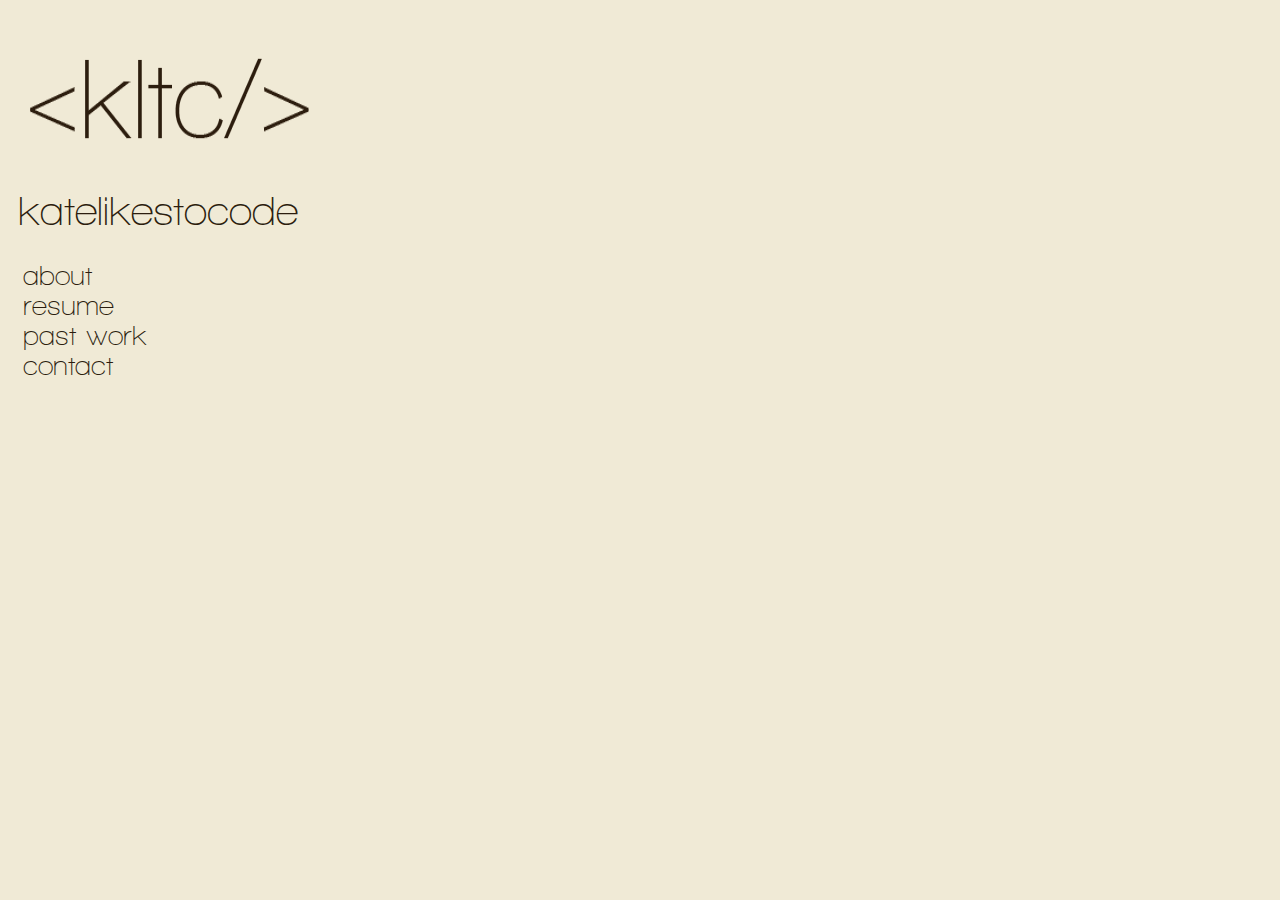
<file: index.html>
<head>
	<!--STYLE SHEET-->
	
	<meta name="google-site-verification" content="JFJXjpefN73F7rm_LLXjnGAKUydFY1BwRYJKYJWMZ2E" />
	
	<link rel="stylesheet" href="font/walkwaysemibold_regular/stylesheet.css" type="text/css" charset="utf-8" />
	<link rel="stylesheet" href="font/walkwaysemibold_oblique/stylesheet.css" type="text/css" charset="utf-8" />
	
	<style>
		
		body {
			color: #2c1d0e;
			background-color:#f0ead6
		}
		
		nav{    
			width: 300px;
			float: left;
			display: inline;
			margin: 10;
			padding: 0;
			margin-right: 1em;
			font-size: 1.75em;
			font-family: Walkway Semibold, Geneva, Tahoma, sans-serif;
		}
		
		nav ul {
			padding-left: 5px;
		}
		
		nav ul li{
			list-style: none;
			
		}
		
		a {
			color: #2c1d0e;
			text-decoration: none;
		}
		
		a:hover {
			color: #979089;
		}
		
		section#main{
			width: 620;
			float: left;
			display: inline; 
			margin: 10;
			padding: 0;
			font-family: Geneva, Tahoma, sans-serif;    
		}

		h1 {
			font-size: 2em;
			font-family: Walkway Semibold, Geneva, Tahoma, sans-serif;
		}

		h2 {
			font-size: 1.75em;
			font-family: Walkway Semibold, Geneva, Tahoma, sans-serif;
		}
	
		article ul {
			padding-left: 20px;
			
		}
		
		article img {
			padding-bottom: 20px;
		}
		
	</style>
</head>


<body>
	<!--LEFT NAV-->
	<header></header>
	
	<nav class="leftnav">
	<a href="index.html"><img src="images/kltc-logo.png" height="170" width="300"/></a>
	<font style="font-size:1.5em"><a href="index.html">katelikestocode</a></font>
	<ul>
		<li><a href="about.html">about</a></li>
		<li><a href="resume.html">resume</a></li>
		<li><a href="work.html">past work</a></li>
		<li><a href="contact.html">contact</a></li>
	</ul>
	</nav>
	
	<!--MAIN-->
	<section id="main">
		<article>
		 
		</article>
	</section>
	
</body>
</file>
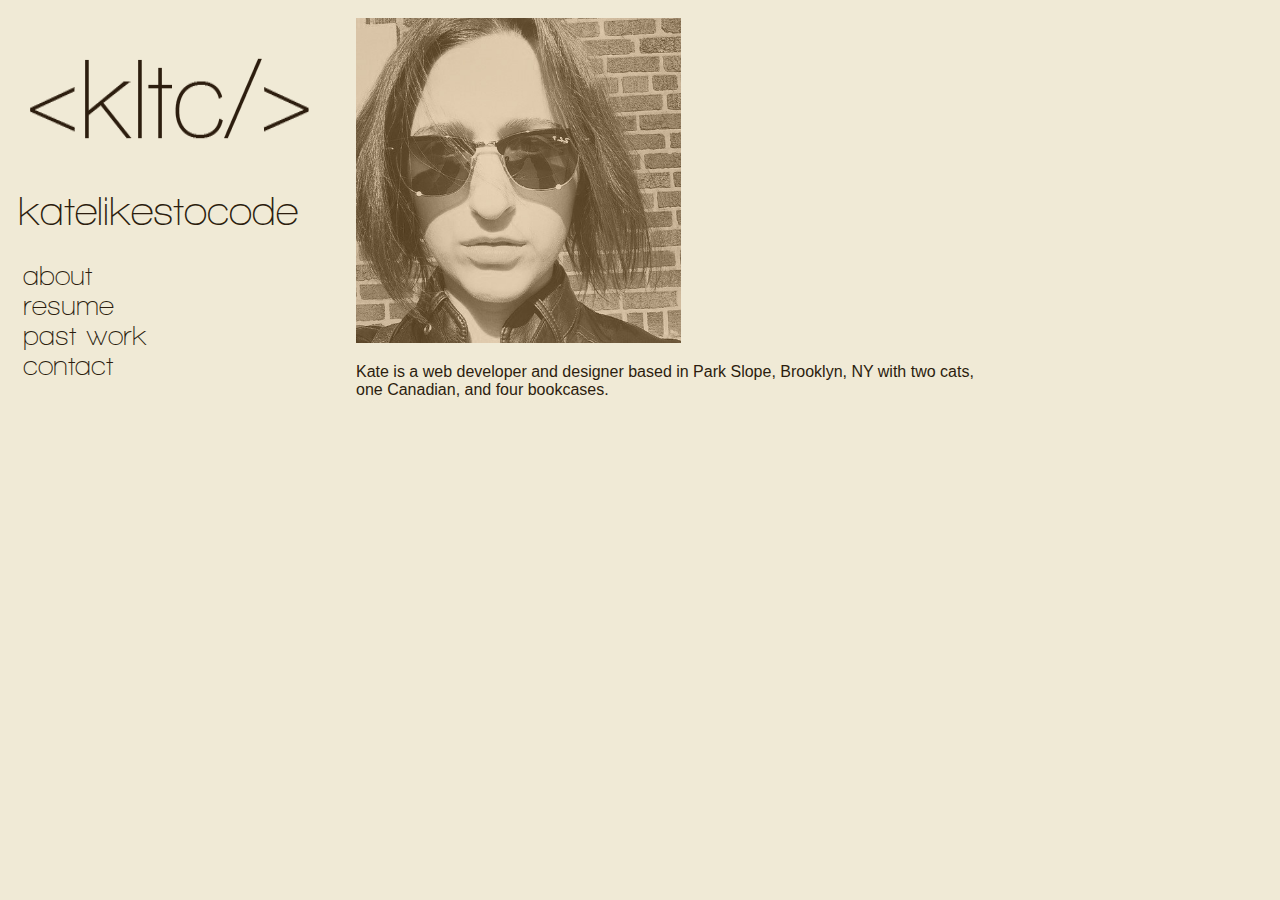
<file: about.html>
<head>
	<!--STYLE SHEET-->
	
		<link rel="stylesheet" href="font/walkwaysemibold_regular/stylesheet.css" type="text/css" charset="utf-8" />
		<link rel="stylesheet" href="font/walkwaysemibold_oblique/stylesheet.css" type="text/css" charset="utf-8" />
	
	<style>
		
		body {
			color: #2c1d0e;
			background-color:#f0ead6
		}
		
		nav{    
			width: 300px;
			float: left;
			display: inline;
			margin: 10;
			padding: 0;
			margin-right: 1em;
			font-size: 1.75em;
			font-family: Walkway Semibold, Geneva, Tahoma, sans-serif;
		}
		
		nav ul {
			padding-left: 5px;
		}
		
		nav ul li{
			list-style: none;
			
		}
		
		a {
			color: #2c1d0e;
			text-decoration: none;
		}
		
		a:hover {
			color: #979089;
		}
		
		section#main{
			width: 620;
			float: left;
			display: inline; 
			margin: 10;
			padding: 0;
			font-family: Geneva, Tahoma, sans-serif;    
		}

		h2 {
			font-size: 1.75em;
			font-family: Walkway Semibold, Geneva, Tahoma, sans-serif;
		}
	
		article ul {
			padding-left: 20px;
			
		}
		
		article img {
			padding-bottom: 20px;
		}
		
	</style>
</head>


<body>
	<!--LEFT NAV-->
	<header></header>
	
	<nav class="leftnav">
	<a href="index.html"><img src="images/kltc-logo.png" height="170" width="300"/></a>
	<font style="font-size:1.5em"><a href="index.html">katelikestocode</a></font>
	<ul>
		<li><a href="about.html">about</a></li>
		<li><a href="resume.html">resume</a></li>
		<li><a href="work.html">past work</a></li>
		<li><a href="contact.html">contact</a></li>
	</ul>
	</nav>
	
	<!--MAIN-->
	<section id="main">
		<article>
		<img src="images/katesepia.jpg" wide="325" height="325" title="Oh hai, Kate here."/><br/>
		Kate is a web developer and designer based in Park Slope, Brooklyn, NY with two cats, one Canadian, and four bookcases.<br/>
		</article>
	</section>
	
</body>
</file>
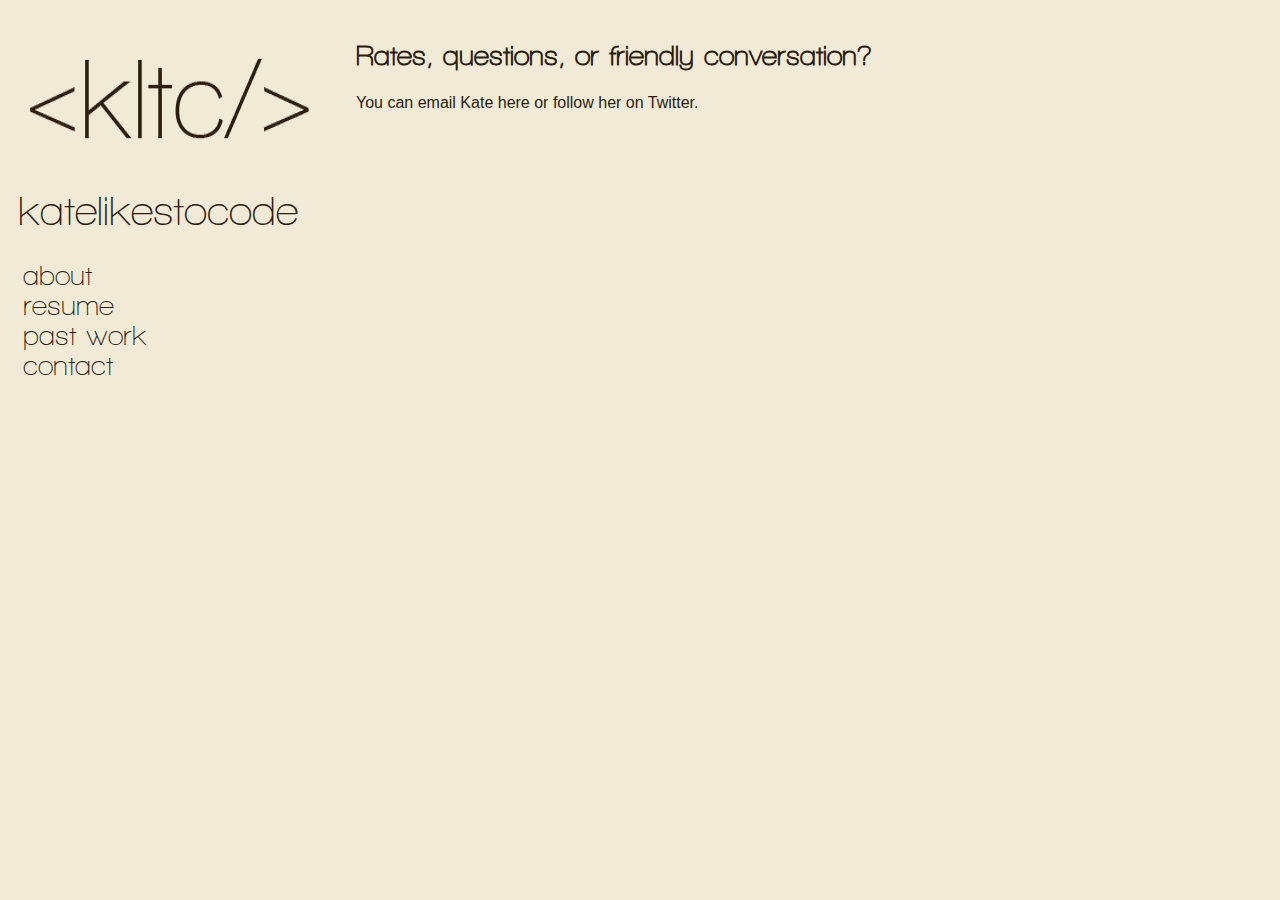
<file: contact.html>
<head>
	<!--STYLE SHEET-->
	
		<link rel="stylesheet" href="font/walkwaysemibold_regular/stylesheet.css" type="text/css" charset="utf-8" />
		<link rel="stylesheet" href="font/walkwaysemibold_oblique/stylesheet.css" type="text/css" charset="utf-8" />
	
	<style>
		
		body {
			color: #2c1d0e;
			background-color:#f0ead6
		}
		
		nav{    
			width: 300px;
			float: left;
			display: inline;
			margin: 10;
			padding: 0;
			margin-right: 1em;
			font-size: 1.75em;
			font-family: Walkway Semibold, Geneva, Tahoma, sans-serif;
		}
		
		nav ul {
			padding-left: 5px;
		}
		
		nav ul li{
			list-style: none;
			
		}
		
		a {
			color: #2c1d0e;
			text-decoration: none;
		}
		
		a:hover {
			color: #979089;
		}
		
		section#main{
			width: 620;
			float: left;
			display: inline; 
			margin: 10;
			padding: 0;
			font-family: Geneva, Tahoma, sans-serif;    
		}

		h1 {
			font-size: 2em;
			font-family: Walkway Semibold, Geneva, Tahoma, sans-serif;
		}

		h2 {
			font-size: 1.75em;
			font-family: Walkway Semibold, Geneva, Tahoma, sans-serif;
		}
	
		article ul {
			padding-left: 20px;
			
		}
		
		article img {
			padding-bottom: 20px;
		}
		
	</style>
</head>


<body>
	<!--LEFT NAV-->
	<header></header>
	
	<nav class="leftnav">
	<a href="index.html"><img src="images/kltc-logo.png" height="170" width="300"/></a>
	<font style="font-size:1.5em"><a href="index.html">katelikestocode</a></font>
	<ul>
		<li><a href="about.html">about</a></li>
		<li><a href="resume.html">resume</a></li>
		<li><a href="work.html">past work</a></li>
		<li><a href="contact.html">contact</a></li>
	</ul>
	</nav>
	
	<!--MAIN-->
	<section id="main">
		<article>
		<h2>Rates, questions, or friendly conversation?</h2>

		You can <a href="mailto:kate.pais@gmail.com">email Kate here</a> or <a href="http://twitter.com/katelikestoread">follow her on Twitter</a>.
		</article>
	</section>
	
</body>
</file>
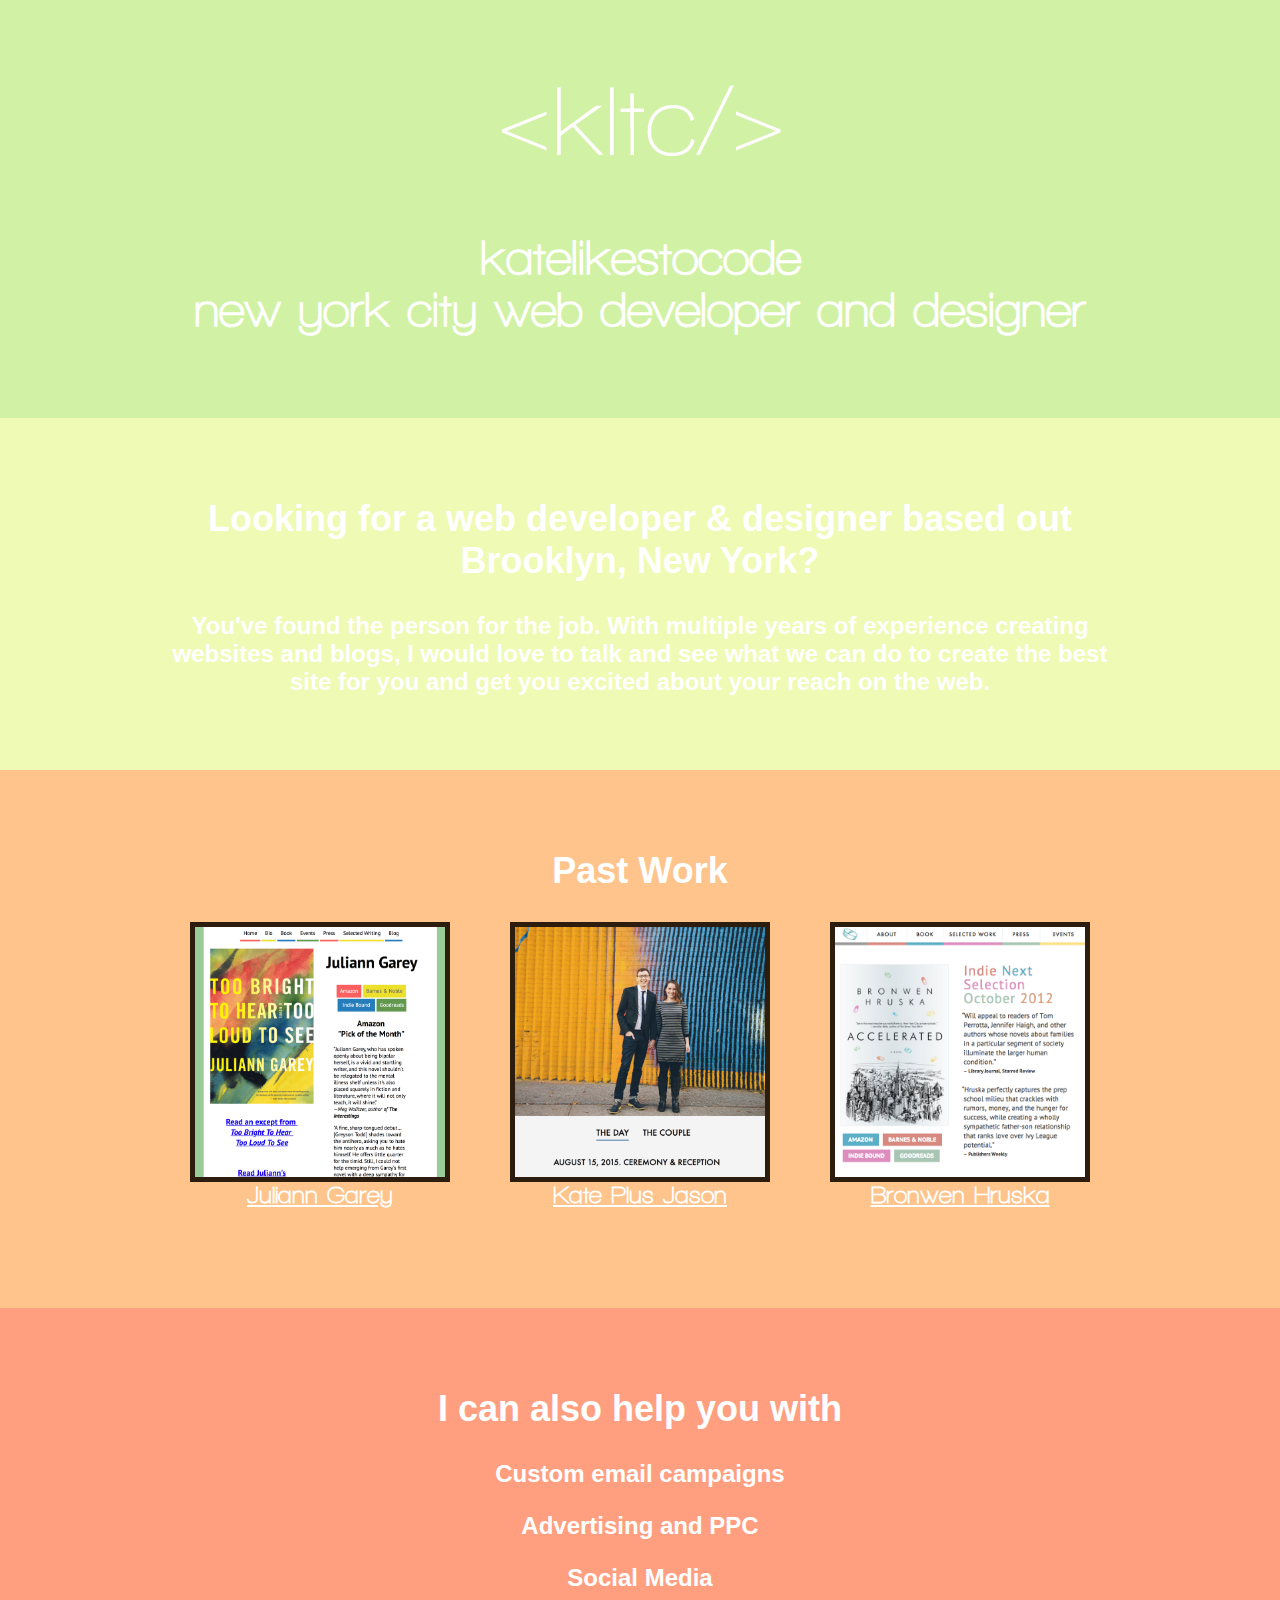
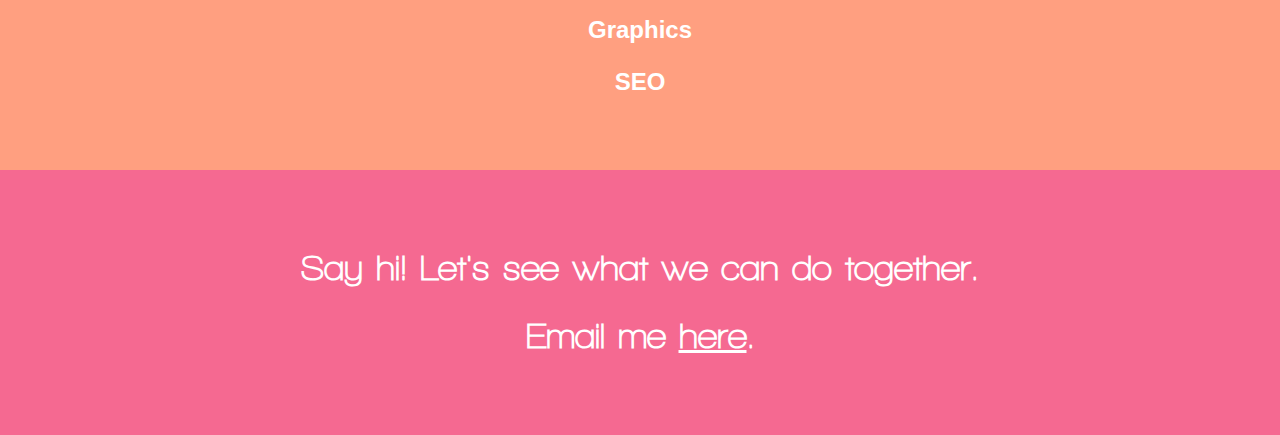
<file: index2.html>
<head>
	
	<meta name="google-site-verification" content="JFJXjpefN73F7rm_LLXjnGAKUydFY1BwRYJKYJWMZ2E" />
	
	<link rel="stylesheet" href="font/walkwaysemibold_regular/stylesheet.css" type="text/css" charset="utf-8" />
	<link rel="stylesheet" href="font/walkwaysemibold_oblique/stylesheet.css" type="text/css" charset="utf-8" />
		
	<style>
		body {
				margin: 0;
				padding: 0;
				margin-top: 0;
				padding-top: 0;
				font-family: Geneva, Tahoma, sans-serif;
				font-weight: bold;
				font-size: 1.5em;
				color: #ffffff;

			}
		
		ul {
				display: block;
				list-style-type: none;
				text-align: center;
				
		}
		
		ul li {
				display: inline;
				padding: 10px;
		}
		
		.slide {

				width:100%;
				text-align: center;
				
			}
			
		
		.content-box {
				padding-top: 50px;
				padding-bottom: 50px;
				margin-left:auto;
				margin-right:auto;
				width: 960px;
		}
			
		#column-left { 
			width: 320px;
			float: left; 
			margin-left:auto;
			margin-right:auto;
			padding-bottom:50px;
			}   
			
		#column-center { 
			width: 320px; 
			float: left; 
			margin-left:auto;
			margin-right:auto;
			padding-bottom:50px;
			}   
			
		#column-right { 
			width: 320px;
			float: left; 
			margin-left:auto;
			margin-right:auto;
			padding-bottom:50px;
			} 
		
		#clear {
			clear: both;
		}
		
		img {
		
		}
		
		h1 {
			font-family: Walkway Semibold, Geneva, Tahoma, sans-serif;
		}
		
		.white-style {
			font-family: Walkway Semibold, Geneva, Tahoma, sans-serif;
			color: #ffffff;
			text-align: center;
		}
		

		
	/**	
		.namefield { 
			width: 500px; 
			height: 20px; 
			border: 1px solid #2c1d0e;
			text-align: left;
			}
		
		.emailfield { 
			width: 450px; 
			height: 20px; 
			border: 1px solid #2c1d0e;
			text-align: left;
			}
		
		.contentfield {
			width: 400px; 
			height: 100px; 
			border: 1px solid #2c1d0e;
			white-space: normal;
			text-align: left;
		}
		
		.submissionbutton {
			width: 150px; 
			height: 50px; 
			border: 1px solid #2c1d0e;
			padding: 5px; 
		}
		
		**/
			
	</style>
	
	
</head>



<body>

<!--TOP SECTION -->	
	<div class = "slide" style = "background-color: #D1F2A5;">
		<div class="content-box">
			<div class = "top-slide">
				<img src="images/kltc-logo-white.png" /><br/>
				<h1>katelikestocode<br/>
				new york city web developer and designer
				</h1>
			</div>
		</div>
	</div>

<!--THE COUPLE SECTION-->
	<div class = "slide" style = "background-color: #EFFAB4;">
		<div class="content-box">
				<h2>
				Looking for a web developer & designer based out Brooklyn, New York?
				</h2>
				<p>
				You've found the person for the job. With multiple years of experience creating websites and blogs, I would love to talk and see what we can do to create the best site for you and get you excited about your reach on the web.
				</p>
			</div>
		</div>
	</div>

<!--PICTURE SECTION-->
	<div class="slide" style = "background-color: #FFC48C;">
		<div class="content-box">
				<h2 style="color:#ffffff;"><strong>Past Work</strong></h2>

							<div id="column-left" >
								<a href="http://julianngarey.com"><img width="250" height="250" style="border: 5px #2c1d0e solid;" src="images/julianngarey-home.png"/></a><br/>
								<a href="http://julianngarey.com" class="white-style">Juliann Garey</a>
								
							</div>
							<div id="column-center">
								<a href="http://kateplusjason.com"><img width="250" height="250" style="border: 5px #2c1d0e solid;" src="images/kateplusjason-home.png"/></a><br/>
								<a href="http://kateplusjason.com" class="white-style">Kate Plus Jason</a>
							</div>
							<div id="column-right">
								<a href="http://bronwenhruska.com"><img width="250" height="250" src="images/bronwenhruska-home.png" style="border: 5px #2c1d0e solid;" /></a><br/>
								<a href="http://bronwenhruska.com" class="white-style">Bronwen Hruska</a>
							</div>

					<div id="clear"/>
		</div>
	</div>

<!--WEDDING DETAILS SECTION-->
	<div class = "slide" id="clear" style = "background-color: #FF9F80;">
		<div class="content-box">
			<div class="details-slide" style="color: #ffffff;">
				<h2>I can also help you with</h2>
				<p>Custom email campaigns</p>
				<p>Advertising and PPC</p>
				<p>Social Media</p>
				<p>Graphics</p>
				<p>SEO</p>
			</div>
		</div>
	</div>
	
<!--RSVP SECTION-->
	<div class = "slide" style = "background-color: #F56991;">
		<div class="content-box">
			<div class="rsvp-slide white-style">
				<h2>Say hi! Let's see what we can do together.</h2>
				
				<h2>Email me <a style="color: #ffffff;" href="mailto:kate@katelikestocode.com">here</a>.</h2>
			</div>
		</div>
	</div>


</body>
</file>
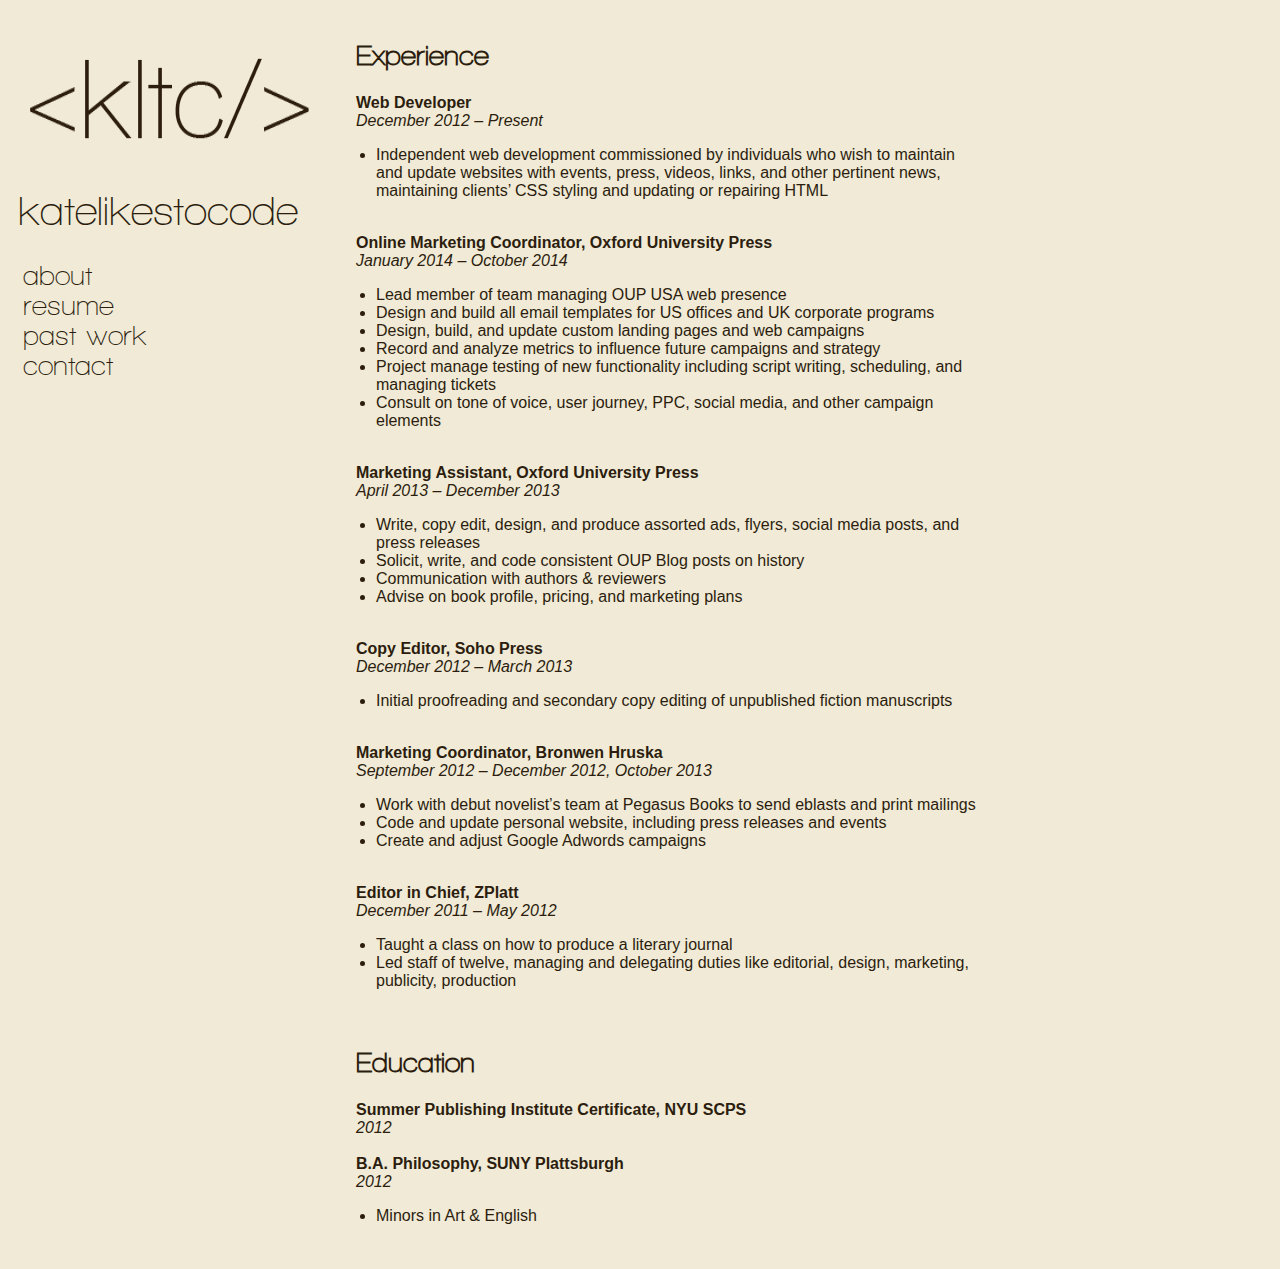
<file: resume.html>
<head>
	<!--STYLE SHEET-->
	
		<link rel="stylesheet" href="font/walkwaysemibold_regular/stylesheet.css" type="text/css" charset="utf-8" />
		<link rel="stylesheet" href="font/walkwaysemibold_oblique/stylesheet.css" type="text/css" charset="utf-8" />
	
	<style>
		
		
		body {
			color: #2c1d0e;
			background-color:#f0ead6
		}
		
		nav{    
			width: 300px;
			float: left;
			display: inline;
			margin: 10;
			padding: 0;
			margin-right: 1em;
			font-size: 1.75em;
			font-family: Walkway Semibold, Geneva, Tahoma, sans-serif;
		}
		
		nav ul {
			padding-left: 5px;
		}
		
		nav ul li{
			list-style: none;
			
		}
		
		a {
			color: #2c1d0e;
			text-decoration: none;
		}
		
		a:hover {
			color: #979089;
		}
		
		section#main{
			width: 620;
			float: left;
			display: inline; 
			margin: 10;
			padding: 0;
			font-family: Geneva, Tahoma, sans-serif;    
		}

		h1 {
			font-size: 2em;
			font-family: Walkway Semibold, Geneva, Tahoma, sans-serif;
		}

		h2 {
			font-size: 1.75em;
			font-family: Walkway Semibold, Geneva, Tahoma, sans-serif;
		}
	
		article ul {
			padding-left: 20px;
			
		}
		
		article img {
			padding-bottom: 20px;
		}
		
	</style>
</head>



<body>
	<!--LEFT NAV-->
	<header></header>
	
	<nav class="leftnav">
	<a href="index.html"><img src="images/kltc-logo.png" height="170" width="300"/></a>
	<font style="font-size:1.5em"><a href="index.html">katelikestocode</a></font>
	<ul>
		<li><a href="about.html">about</a></li>
		<li><a href="resume.html">resume</a></li>
		<li><a href="work.html">past work</a></li>
		<li><a href="contact.html">contact</a></li>
	</ul>
	</nav>
	
	<!--MAIN-->
	<section id="main">
		<h2>Experience</h2>
		<article>
			<strong>Web Developer</strong><br/>
			<em>December 2012 &ndash; Present</em><br/>
				<ul>
					<li>Independent web development commissioned by individuals who wish to maintain and update websites with events, press, videos, links, and other pertinent news, maintaining clients&#146; CSS styling and updating or repairing HTML</li>
				</ul>
			<br/>
			
			
			<strong>Online Marketing Coordinator, Oxford University Press</strong><br/>
			<em>January 2014 &ndash; October 2014</em><br/>
				<ul>
					<li>Lead member of team managing OUP USA web presence</li>
					<li>Design and build all email templates for US offices and UK corporate programs</li>
					<li>Design, build, and update custom landing pages and web campaigns</li>
					<li>Record and analyze metrics to influence future campaigns and strategy</li>
					<li>Project manage testing of new functionality including script writing, scheduling, and managing tickets</li>
					<li>Consult on tone of voice, user journey, PPC, social media, and other campaign elements</li>
				</ul>
			<br/>
		
			<strong>Marketing Assistant, Oxford University Press</strong><br/>
			<em>April 2013 &ndash; December 2013</em><br/>
				<ul>
					<li>Write, copy edit, design, and produce assorted ads, flyers, social media posts, and press releases</li>
					<li>Solicit, write, and code consistent OUP Blog posts on history</li>
					<li>Communication with authors & reviewers</li>
					<li>Advise on book profile, pricing, and marketing plans</li>
				</ul>
			<br/>
			
			<strong>Copy Editor, Soho Press</strong><br/>
			<em>December 2012 &ndash; March 2013</em><br/>
				<ul>
					<li>Initial proofreading and secondary copy editing of unpublished fiction manuscripts</li>
				</ul>
			<br/>
			
			<strong>Marketing Coordinator, Bronwen Hruska</strong><br/>
			<em>September 2012 &ndash; December 2012, October 2013</em><br/>
				<ul>
					<li>Work with debut novelist&#146;s team at Pegasus Books to send eblasts and print mailings</li>
					<li>Code and update personal website, including press releases and events</li>
					<li>Create and adjust Google Adwords campaigns</li>
				</ul>
			<br/>	
			
			<strong>Editor in Chief, ZPlatt</strong><br/>
			<em>December 2011 &ndash; May 2012</em><br/>
				<ul>
					<li>Taught a class on how to produce a literary journal</li>
					<li>Led staff of twelve, managing and delegating duties like editorial, design, marketing, publicity, production</li>
				</ul>
			<br/>	
			
	
			
				
		</article>
		
		<h2>Education</h2>
		<article>
			<strong>Summer Publishing Institute Certificate, NYU SCPS</strong><br/>
			<em>2012</em><br/>
			<br/>	
			
			<strong>B.A. Philosophy, SUNY Plattsburgh</strong><br/>
			<em>2012</em><br/>
				<ul>
					<li>Minors in Art & English</li>
				</ul>
			<br/>	
		</article>
	</section>
	
</body>
</file>
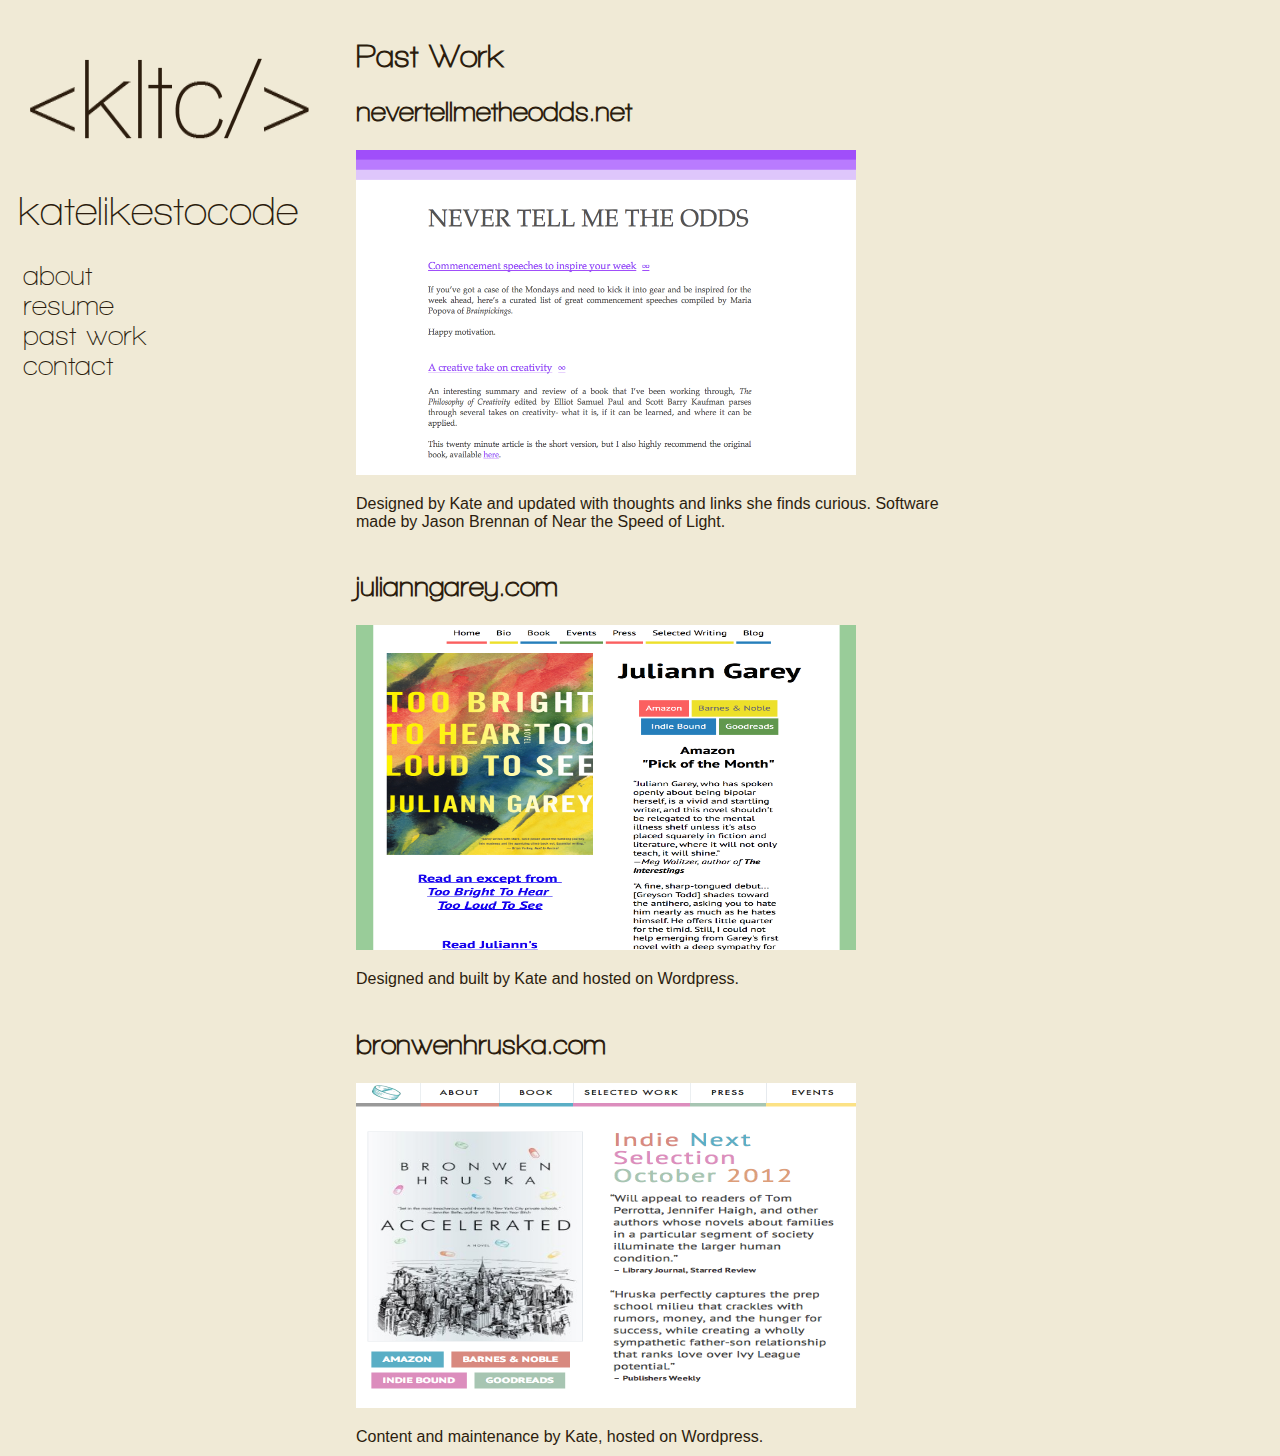
<file: work.html>
<head>
	<!--STYLE SHEET-->
	
		<link rel="stylesheet" href="font/walkwaysemibold_regular/stylesheet.css" type="text/css" charset="utf-8" />
		<link rel="stylesheet" href="font/walkwaysemibold_oblique/stylesheet.css" type="text/css" charset="utf-8" />
	
	<style>
		
		body {
			color: #2c1d0e;
			background-color:#f0ead6
		}
		
		nav{    
			width: 300px;
			float: left;
			display: inline;
			margin: 10;
			padding: 0;
			margin-right: 1em;
			font-size: 1.75em;
			font-family: Walkway Semibold, Geneva, Tahoma, sans-serif;
		}
		
		nav ul {
			padding-left: 5px;
		}
		
		nav ul li{
			list-style: none;
			
		}
		
		a {
			color: #2c1d0e;
			text-decoration: none;
		}
		
		a:hover {
			color: #979089;
		}
		
		section#main{
			width: 620;
			float: left;
			display: inline; 
			margin: 10;
			padding: 0;
			font-family: Geneva, Tahoma, sans-serif;    
		}

		h1 {
			font-size: 2em;
			font-family: Walkway Semibold, Geneva, Tahoma, sans-serif;
		}

		h2 {
			font-size: 1.75em;
			font-family: Walkway Semibold, Geneva, Tahoma, sans-serif;
		}
	
		article ul {
			padding-left: 20px;
			
		}
		
		article img {
			padding-bottom: 20px;
		}
		
	</style>
</head>



<body>
	<!--LEFT NAV-->
	<header></header>
	
	<nav class="leftnav">
	<a href="index.html"><img src="images/kltc-logo.png" height="170" width="300"/></a>
	<font style="font-size:1.5em"><a href="index.html">katelikestocode</a></font>
	<ul>
		<li><a href="about.html">about</a></li>
		<li><a href="resume.html">resume</a></li>
		<li><a href="work.html">past work</a></li>
		<li><a href="contact.html">contact</a></li>
	</ul>
	</nav>
	
	<!--MAIN-->
	<section id="main">
		<h1>Past Work</h1>
		
		<article>
			<h2><a href="http://nevertellmetheodds.net">nevertellmetheodds.net</a></h2>
			<img src="images/ntmto-home.png" title="Never Tell Me the Odds" width="500" height="325" /><br/>
			Designed by Kate and updated with thoughts and links she finds curious. Software made by Jason Brennan of <a href="http://nearthespeedoflight.com">Near the Speed of Light.</a>
		</article>
			<br/>
			
		<article>
			<h2><a href="http://www.julianngarey.com">julianngarey.com</a></h2>
			<img src="images/julianngarey-home.png" title="Juliann Garey" width="500" height="325" /><br/>
			Designed and built by Kate and hosted on Wordpress.
		</article>
			<br/>
			
		<article>
			<h2><a href="http://bronwenhruska.com">bronwenhruska.com</a></h2>
			<img src="images/bronwenhruska-home.png" title="Bronwen Hruska" width="500" height="325" /><br/>
			Content and maintenance by Kate, hosted on Wordpress.
		</article>
		
	</section>
	
</body>
</file>
<file: font/walkwaysemibold_regular/stylesheet.css>
@font-face {
    font-family: 'Walkway Semibold';
    src: url('Walkway_SemiBold-webfont.eot');
    src: url('Walkway_SemiBold-webfont.eot?#iefix') format('embedded-opentype'),
         url('Walkway_SemiBold-webfont.woff') format('woff'),
         url('Walkway_SemiBold-webfont.ttf') format('truetype'),
         url('Walkway_SemiBold-webfont.svg#walkway_semiboldregular') format('svg');
    font-weight: normal;
    font-style: normal;

}
</file>
<file: font/walkwaysemibold_oblique/stylesheet.css>
@font-face {
    font-family: 'walkway_oblique_semiboldRg';
    src: url('Walkway_Oblique_SemiBold-webfont.eot');
    src: url('Walkway_Oblique_SemiBold-webfont.eot?#iefix') format('embedded-opentype'),
         url('Walkway_Oblique_SemiBold-webfont.woff') format('woff'),
         url('Walkway_Oblique_SemiBold-webfont.ttf') format('truetype'),
         url('Walkway_Oblique_SemiBold-webfont.svg#walkway_oblique_semiboldRg') format('svg');
    font-weight: normal;
    font-style: normal;

}
</file>
